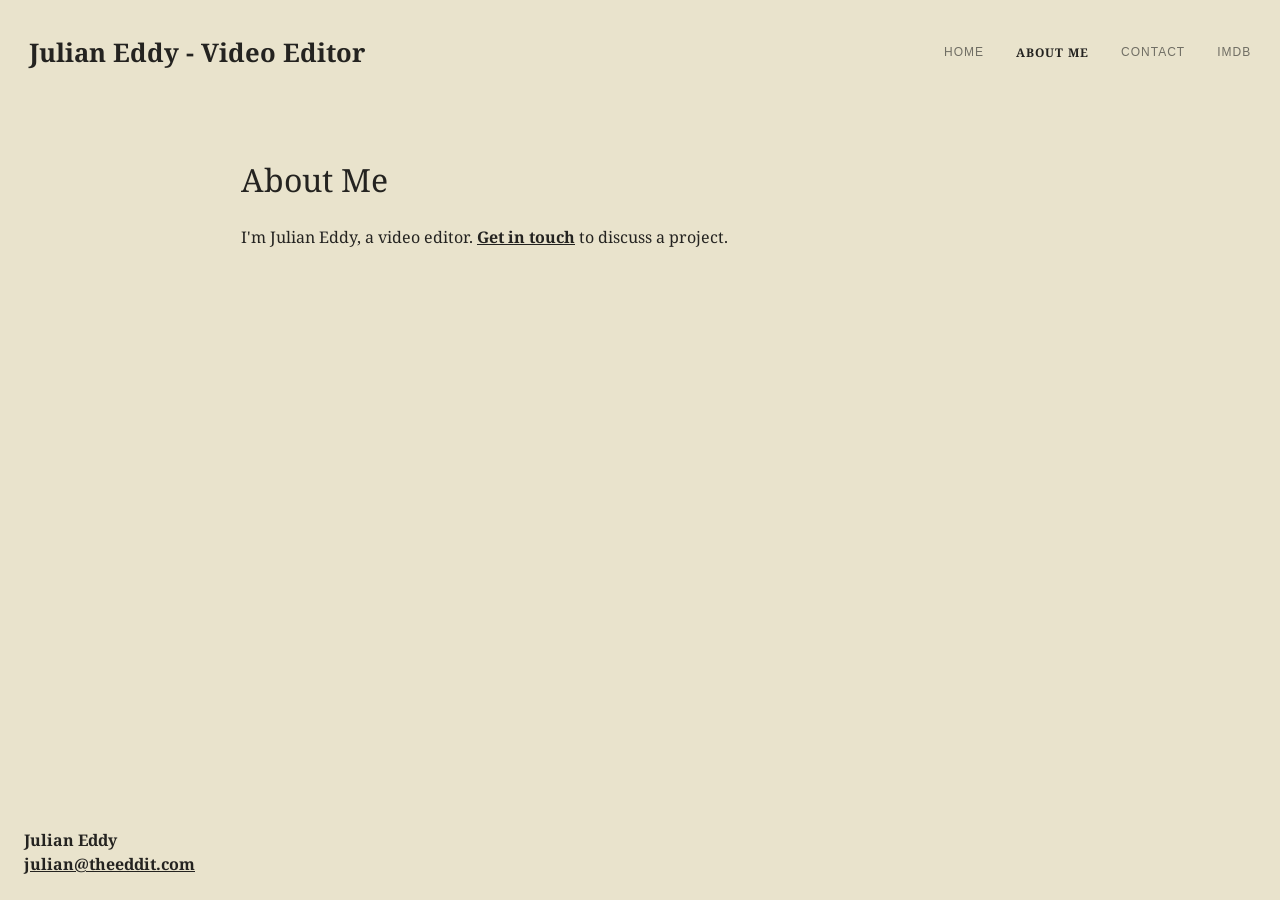
<file: about me.html>
<!DOCTYPE html>
<html lang="en">
<head>
	<meta charset="UTF-8">
	<meta name="viewport" content="width=device-width, initial-scale=1.0">
	<title>About Me | Julian Eddy</title>
	<link rel="stylesheet" href="styles.css">
	<link rel="preconnect" href="https://fonts.googleapis.com">
	<link rel="preconnect" href="https://fonts.gstatic.com" crossorigin>
	<link href="https://fonts.googleapis.com/css2?family=Droid+Serif:wght@400;700&display=swap" rel="stylesheet">
</head>
<body class="about-page">
	<header class="site-header">
		<a class="site-title" href="index.html">Julian Eddy - Video Editor</a>
		<nav class="site-nav" aria-label="Main navigation">
			<a href="index.html">HOME</a>
			<a href="about%20me.html" aria-current="page">ABOUT ME</a>
			<a href="contact.html">CONTACT</a>
			<a href="https://www.imdb.com/name/nm12898570/" target="_blank" rel="noopener noreferrer">IMDB</a>
		</nav>
	</header>
	<main>
		<h1>About Me</h1>
		<p>I'm Julian Eddy, a video editor. <a href="contact.html">Get in touch</a> to discuss a project.</p>
	</main>
	<footer>
		<div>Julian Eddy</div>
		<a href="mailto:julian@theeddit.com">julian@theeddit.com</a>
	</footer>
</body>
</html>
</file>
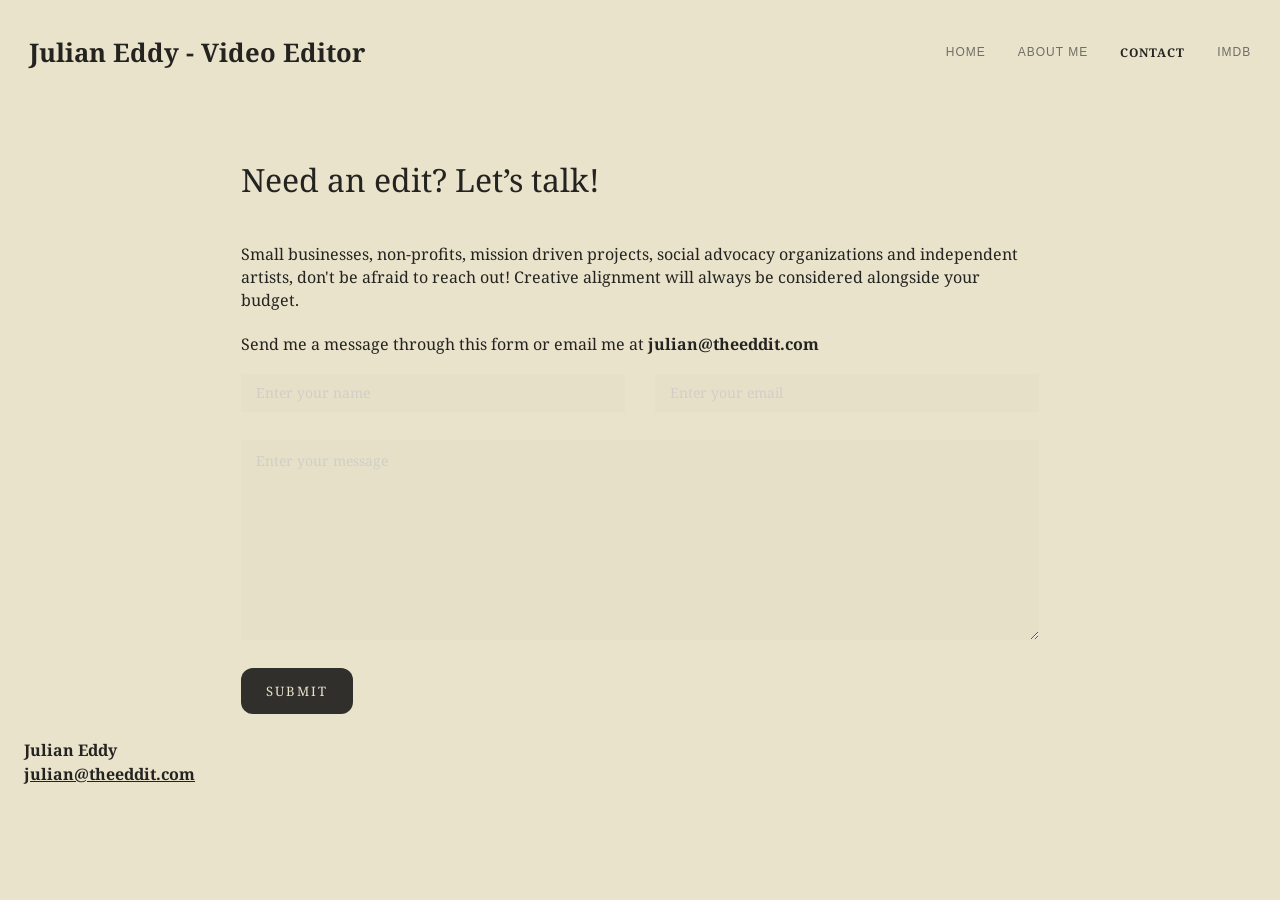
<file: contact.html>
<!DOCTYPE html>
<html lang="en">
<head>
	<meta charset="UTF-8">
	<meta name="viewport" content="width=device-width, initial-scale=1.0">
	<title>Contact</title>
	<link rel="stylesheet" href="styles.css">
	<link rel="preconnect" href="https://fonts.googleapis.com">
	<link rel="preconnect" href="https://fonts.gstatic.com" crossorigin>
	<link href="https://fonts.googleapis.com/css2?family=Droid+Serif:wght@400;700&display=swap" rel="stylesheet">
</head>
<body class="contact-page">
	<header class="site-header">
		<a class="site-title" href="index.html">Julian Eddy - Video Editor</a>
		<nav class="site-nav" aria-label="Main navigation">
			<a href="index.html">HOME</a>
			<a href="about%20me.html">ABOUT ME</a>
			<a href="contact.html" aria-current="page">CONTACT</a>
			<a href="https://www.imdb.com/name/nm12898570/" target="_blank" rel="noopener noreferrer">IMDB</a>
		</nav>
	</header>
	<main>
		<h1>Need an edit? Let’s talk!</h1>
		<p>Small businesses, non-profits, mission driven projects, social advocacy organizations and independent artists, don't be afraid to reach out! Creative alignment will always be considered alongside your budget.</p>
		<p class="email-intro">Send me a message through this form or email me at <a href="mailto:julian@theeddit.com">julian@theeddit.com</a></p>
		<form id="contact-form">
			<input name="name" type="text" placeholder="Enter your name" aria-label="Your name" autocomplete="name" required>
			<input name="email" type="email" placeholder="Enter your email" aria-label="Your email" autocomplete="email" required>
			<textarea name="message" placeholder="Enter your message" aria-label="Your message" required></textarea>
			<button type="submit">SUBMIT</button>
		</form>
	</main>
	<footer>
		<div>Julian Eddy</div>
		<a href="mailto:julian@theeddit.com">julian@theeddit.com</a>
	</footer>
	<script>
		document.getElementById('contact-form').addEventListener('submit', (event) => {
			event.preventDefault();
			const form = event.currentTarget;
			const fields = new FormData(form);
			const subject = `Website contact from ${fields.get('name')}`;
			const body = `Name: ${fields.get('name')}\nEmail: ${fields.get('email')}\n\n${fields.get('message')}`;
			window.location.href = `mailto:julian@theeddit.com?subject=${encodeURIComponent(subject)}&body=${encodeURIComponent(body)}`;
		});
	</script>
</body>
</html>
</file>
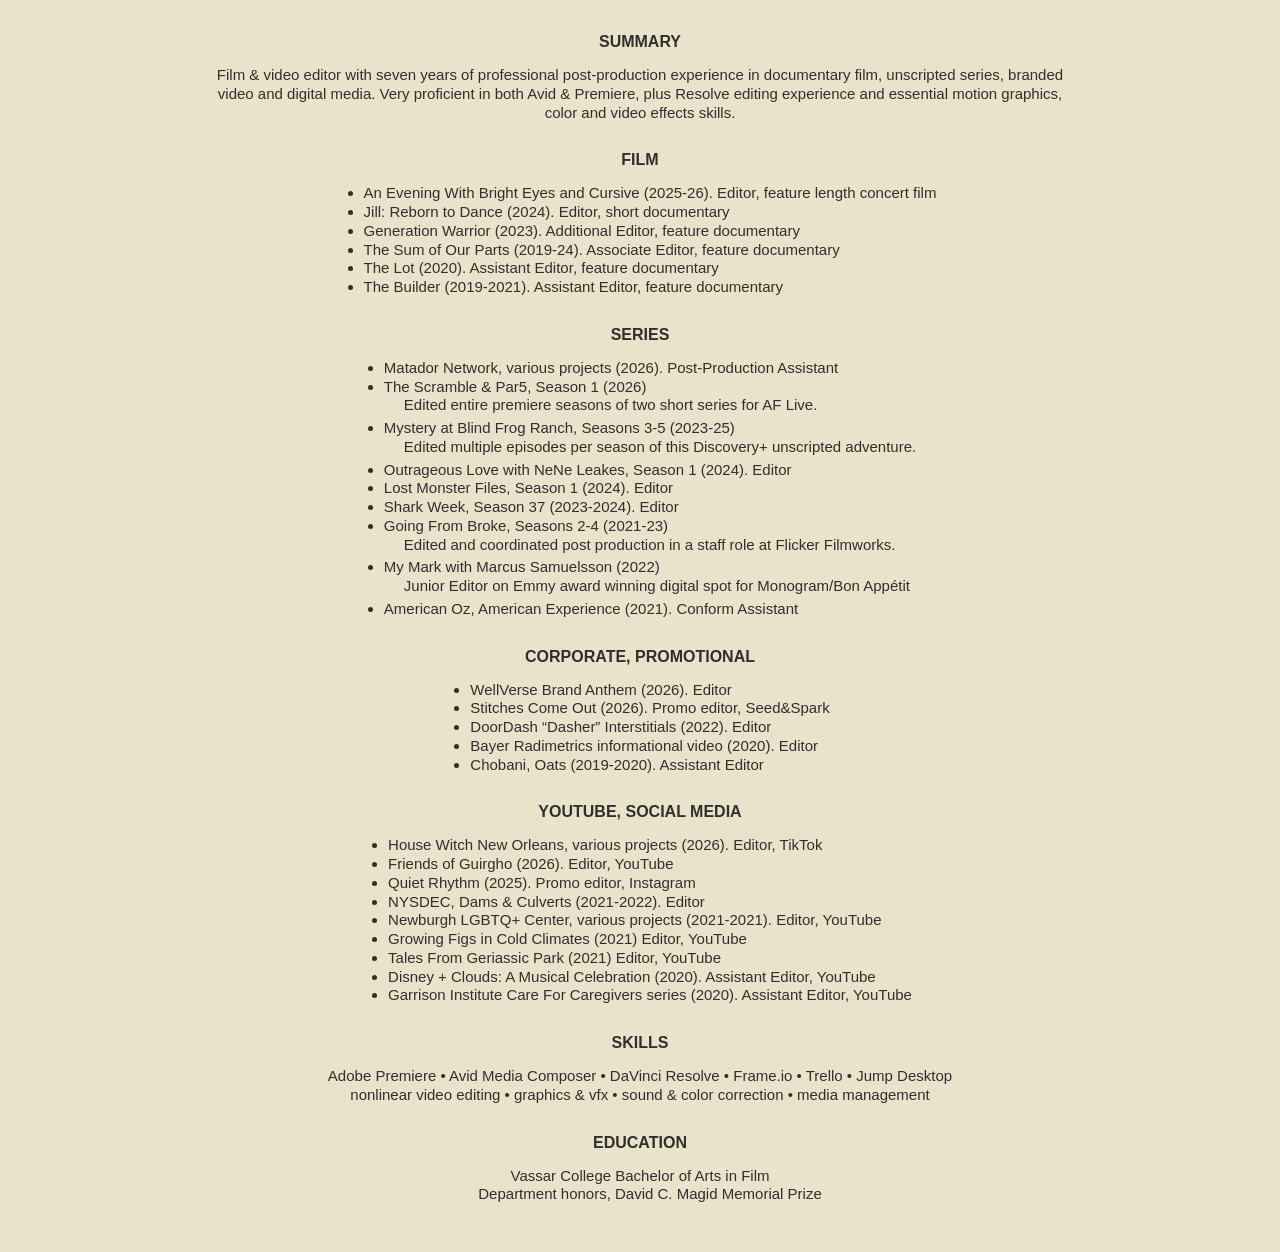
<file: resume.html>
<!DOCTYPE html>
<html lang="en">
<head>
	<meta charset="UTF-8">
	<meta name="viewport" content="width=device-width, initial-scale=1">
	<title>Resume | Julian Eddy</title>
	<link rel="stylesheet" href="styles.css">
</head>
<body class="resume-page">
	<main class="resume-content">
		<section aria-labelledby="summary-title">
			<h1 id="summary-title">Summary</h1>
			<p>Film &amp; video editor with seven years of professional post-production experience in documentary film, unscripted series, branded video and digital media. Very proficient in both Avid &amp; Premiere, plus Resolve editing experience and essential motion graphics, color and video effects skills.</p>
		</section>

		<section aria-labelledby="film-title">
			<h2 id="film-title">Film</h2>
			<ul class="resume-entries">
				<li>An Evening With Bright Eyes and Cursive (2025-26). Editor, feature length concert film</li>
				<li>Jill: Reborn to Dance (2024). Editor, short documentary</li>
				<li>Generation Warrior (2023). Additional Editor, feature documentary</li>
				<li>The Sum of Our Parts (2019-24). Associate Editor, feature documentary</li>
				<li>The Lot (2020). Assistant Editor, feature documentary</li>
				<li>The Builder (2019-2021). Assistant Editor, feature documentary</li>
			</ul>
		</section>

		<section aria-labelledby="series-title">
			<h2 id="series-title">Series</h2>
			<ul class="resume-entries">
				<li>Matador Network, various projects (2026). Post-Production Assistant</li>
				<li>
					The Scramble &amp; Par5, Season 1 (2026)
					<p class="resume-detail">Edited entire premiere seasons of two short series for AF Live.</p>
				</li>
				<li>
					Mystery at Blind Frog Ranch, Seasons 3-5 (2023-25)
					<p class="resume-detail">Edited multiple episodes per season of this Discovery+ unscripted adventure.</p>
				</li>
				<li>Outrageous Love with NeNe Leakes, Season 1 (2024). Editor</li>
				<li>Lost Monster Files, Season 1 (2024). Editor</li>
				<li>Shark Week, Season 37 (2023-2024). Editor</li>
				<li>
					Going From Broke, Seasons 2-4 (2021-23)
					<p class="resume-detail">Edited and coordinated post production in a staff role at Flicker Filmworks.</p>
				</li>
				<li>
					My Mark with Marcus Samuelsson (2022)
					<p class="resume-detail">Junior Editor on Emmy award winning digital spot for Monogram/Bon Appétit</p>
				</li>
				<li>American Oz, American Experience (2021). Conform Assistant</li>
			</ul>
		</section>

		<section aria-labelledby="corporate-title">
			<h2 id="corporate-title">Corporate, Promotional</h2>
			<ul class="resume-entries">
				<li>WellVerse Brand Anthem (2026). Editor</li>
				<li>Stitches Come Out (2026). Promo editor, Seed&amp;Spark</li>
				<li>DoorDash “Dasher” Interstitials (2022). Editor</li>
				<li>Bayer Radimetrics informational video (2020). Editor</li>
				<li>Chobani, Oats (2019-2020). Assistant Editor</li>
			</ul>
		</section>

		<section aria-labelledby="social-title">
			<h2 id="social-title">YouTube, Social Media</h2>
			<ul class="resume-entries">
				<li>House Witch New Orleans, various projects (2026). Editor, TikTok</li>
				<li>Friends of Guirgho (2026). Editor, YouTube</li>
				<li>Quiet Rhythm (2025). Promo editor, Instagram</li>
				<li>NYSDEC, Dams &amp; Culverts (2021-2022). Editor</li>
				<li>Newburgh LGBTQ+ Center, various projects (2021-2021). Editor, YouTube</li>
				<li>Growing Figs in Cold Climates (2021) Editor, YouTube</li>
				<li>Tales From Geriassic Park (2021) Editor, YouTube</li>
				<li>Disney + Clouds: A Musical Celebration (2020). Assistant Editor, YouTube</li>
				<li>Garrison Institute Care For Caregivers series (2020). Assistant Editor, YouTube</li>
			</ul>
		</section>

		<section aria-labelledby="skills-title">
			<h2 id="skills-title">Skills</h2>
			<p>Adobe Premiere • Avid Media Composer • DaVinci Resolve • Frame.io • Trello • Jump Desktop<br>
			nonlinear video editing • graphics &amp; vfx • sound &amp; color correction • media management</p>
		</section>

		<section aria-labelledby="education-title">
			<h2 id="education-title">Education</h2>
			<p>Vassar College Bachelor of Arts in Film</p>
			<p class="resume-detail">Department honors, David C. Magid Memorial Prize</p>
		</section>
	</main>
</body>
</html>
</file>
<file: styles.css>
:root {
	color-scheme: light;
	font-family: 'Droid Serif', serif;
	color: #242320;
	background: #e9e3cc;
}

* {
	box-sizing: border-box;
}

body {
	margin: 0;
	min-height: 100vh;
	min-height: 100svh;
	display: flex;
	flex-direction: column;
}

.site-header {
	width: 100%;
	min-height: 104px;
	padding: 24px clamp(20px, 2.25vw, 36px);
	display: flex;
	align-items: center;
	justify-content: space-between;
	gap: 24px;
	color: #242320;
}

.site-title {
	color: inherit;
	font-family: 'Droid Serif', serif;
	font-size: clamp(20px, 2vw, 26px);
	font-weight: 700;
	text-decoration: none;
}

.site-nav {
	display: flex;
	align-items: center;
	flex-wrap: wrap;
	gap: 12px clamp(18px, 2.5vw, 40px);
}

.site-nav a {
	color: #706e64;
	font-family: Arial, sans-serif;
	font-size: 12px;
	letter-spacing: 1px;
	text-decoration: none;
}

.site-nav a[aria-current="page"] {
	color: #242320;
	font-family: 'Droid Serif', serif;
	font-weight: 700;
}

footer {
	padding: 24px;
	font-size: 16px;
	font-weight: 700;
	line-height: 1.5;
}

footer a {
	color: inherit;
}

.home-page {
	color: #242320;
	background: #e6e0c8;
}

.resume-page {
	display: block;
	min-height: 100vh;
	background: #e9e3cc;
	color: #302f2b;
	font-family: Arial, sans-serif;
	font-size: 15px;
}

.resume-content {
	width: min(calc(100% - 48px), 850px);
	margin: 0 auto 48px;
	padding-top: 32px;
	text-align: center;
}

.resume-content section {
	margin-bottom: 28px;
}

.resume-content h1,
.resume-content h2 {
	margin: 0 0 14px;
	font-family: Arial, sans-serif;
	font-size: 16px;
	font-weight: 700;
	line-height: 1.25;
	text-transform: uppercase;
}

.resume-content p,
.resume-entries {
	margin: 0;
	line-height: 1.25;
}

.resume-entries {
	width: fit-content;
	max-width: 100%;
	margin: 0 auto;
	padding-left: 20px;
	text-align: left;
}

.resume-entries li {
	padding-left: 0;
}

.resume-content .resume-detail {
	margin: 0 0 4px 20px;
}

.home-page main {
	flex: 1;
	display: flex;
	flex-direction: column;
	align-items: stretch;
	justify-content: center;
	width: min(calc(100% - 48px), 1140px);
	min-width: 0;
	margin: 0 auto 35px;
}

.video-frame {
	width: 100%;
	aspect-ratio: 16 / 9;
	background: #111;
	box-shadow: 0 8px 24px rgb(0 0 0 / 10%);
}

.video-frame iframe {
	display: block;
	width: 100%;
	height: 100%;
	border: 0;
}

.home-contact {
	width: min(100%, 620px);
	margin: 28px auto 0;
}

.home-contact h2 {
	margin: 0 0 14px;
	font-size: 22px;
	font-weight: 400;
}

.home-contact form {
	display: grid;
	gap: 14px;
}

.home-contact input,
.home-contact textarea {
	width: 100%;
	border: 0;
	border-radius: 0;
	padding: 11px 15px;
	background: #d8d2ba;
	color: #242320;
	font: inherit;
	font-size: 14px;
}

.home-contact input {
	height: 38px;
}

.home-contact input::placeholder,
.home-contact textarea::placeholder {
	color: #706e64;
	opacity: 1;
}

.home-contact textarea {
	min-height: 100px;
	resize: vertical;
}

.home-contact button {
	justify-self: start;
	min-width: 112px;
	padding: 12px 20px;
	border: 0;
	border-radius: 10px;
	background: #302f2b;
	color: #e9e3cc;
	font: inherit;
	font-size: 12px;
	letter-spacing: 2px;
	cursor: pointer;
}

.home-contact button:hover {
	background: #494740;
}

.contact-page main {
	width: min(calc(100% - 48px), 798px);
	margin: clamp(40px, 6vh, 60px) auto 0;
}

.about-page main {
	width: min(calc(100% - 48px), 798px);
	margin: clamp(40px, 6vh, 60px) auto;
	flex: 1;
}

.contact-page h1,
.about-page h1 {
	font-family: 'Droid Serif', serif;
	font-size: 32px;
	font-weight: 400;
}

.contact-page h1 {
	margin: 0 0 42px;
}

.about-page h1 {
	margin: 0 0 24px;
}

.contact-page p,
.about-page p {
	font-size: 16px;
}

.contact-page p {
	margin: 0 0 20px;
	line-height: 1.45;
}

.about-page p {
	line-height: 1.6;
}

.contact-page p.email-intro {
	margin-bottom: 18px;
}

.email-intro a,
.about-page main a {
	color: inherit;
	font-weight: 700;
}

.email-intro a {
	text-decoration: none;
}

.about-page main a {
	text-decoration: underline;
}

.contact-page form {
	display: grid;
	grid-template-columns: repeat(2, minmax(0, 1fr));
	gap: clamp(16px, 3vw, 28px) clamp(16px, 3vw, 30px);
}

.contact-page input,
.contact-page textarea {
	width: 100%;
	border: 0;
	border-radius: 0;
	padding: 11px 15px;
	background: #e6e0c8;
	color: #fff;
	font: inherit;
	font-size: 14px;
}

.contact-page input {
	height: 38px;
}

.contact-page input::placeholder,
.contact-page textarea::placeholder {
	color: #d0cec7;
	opacity: 1;
}

.contact-page textarea {
	grid-column: 1 / -1;
	min-height: clamp(150px, 24vh, 200px);
	resize: vertical;
}

.contact-page button {
	justify-self: start;
	min-width: 112px;
	padding: 14px 24px;
	border: 0;
	border-radius: 12px;
	background: #302f2b;
	color: #e9e3cc;
	font: inherit;
	font-size: 13px;
	letter-spacing: 2px;
	cursor: pointer;
}

.contact-page button:hover {
	background: #494740;
}

@media (max-width: 760px) {
	.site-header {
		align-items: flex-start;
		flex-direction: column;
		padding: 22px 20px;
	}

	.site-title {
		font-size: clamp(19px, 5vw, 22px);
	}

	.site-nav {
		gap: 16px 22px;
	}

	.home-page main {
		width: calc(100% - 40px);
		margin-bottom: 24px;
	}

	.home-contact {
		margin-top: 22px;
	}

	.contact-page main {
		width: calc(100% - 40px);
		margin-top: 36px;
	}

	.contact-page h1 {
		margin-bottom: 30px;
		font-size: 28px;
	}

	.about-page main {
		margin: 40px auto;
	}
}

@media (max-width: 560px) {
	.contact-page form {
		grid-template-columns: 1fr;
		gap: 16px;
	}

	.contact-page textarea {
		grid-column: auto;
	}
}
</file>
